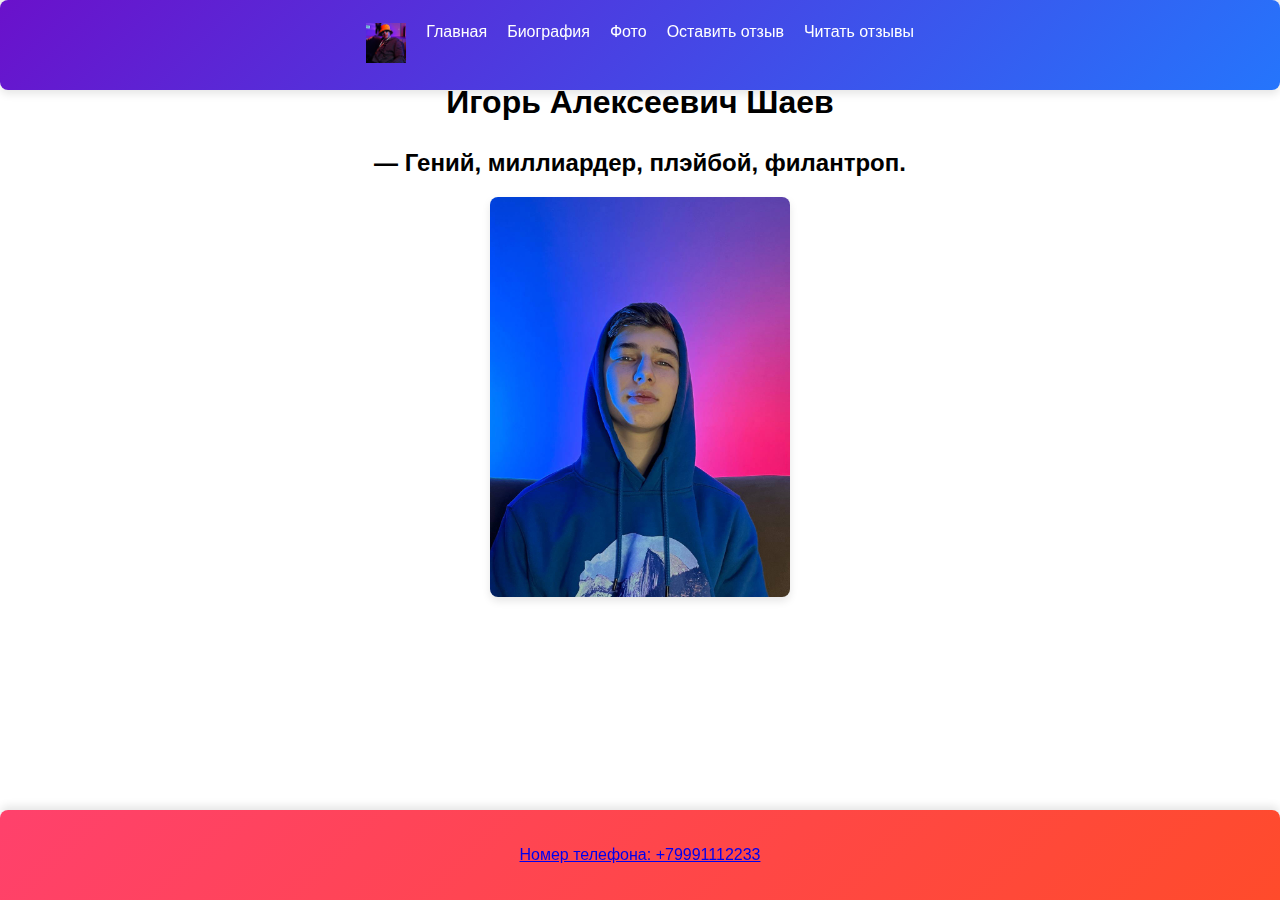
<file: index.html>
<!DOCTYPE html>
<html lang="en">
<head>
    <meta charset="UTF-8">
    <title>Igor Shaev</title>
    <link rel="stylesheet" href="css/main.css">
    <link rel="manifest" href="manifest.json">
    <base href="./">
</head>
<body>
    <div id="header">
        <ul>
            <li><a id="header_logo" href="secret.html"><img src="img/header.jpg" height="40px"></a></li>
            <li><a class="header_text" href="main.html">Главная</a></li>
            <li><a class="header_text" href="biography.html">Биография</a></li>
            <li><a class="header_text" href="photo.php">Фото</a></li>
            <li><a class="header_text" href="feedback_form.html">Оставить отзыв</a></li>
            <li><a class="header_text" href="view.php">Читать отзывы</a></li>
        </ul>
    </div>

    <div id="container">
        <div id="main">
            <div class="main_text">
                <h1>Игорь Алексеевич Шаев</h1>
                <h2><br>— Гений, миллиардер, плэйбой, филантроп.</h2>
            </div>
            <img class="main_img" src="img/first_img.jpg">

        </div>
    </div>
    <div id="footer">
        <a href="tel:+79991112233">Номер телефона: +79991112233</a>
    </div>
    <script>
        if ('serviceWorker' in navigator) {
            navigator.serviceWorker.register('sw.js', { scope: '/' });
        }
    </script>
</body>
</html>
</file>
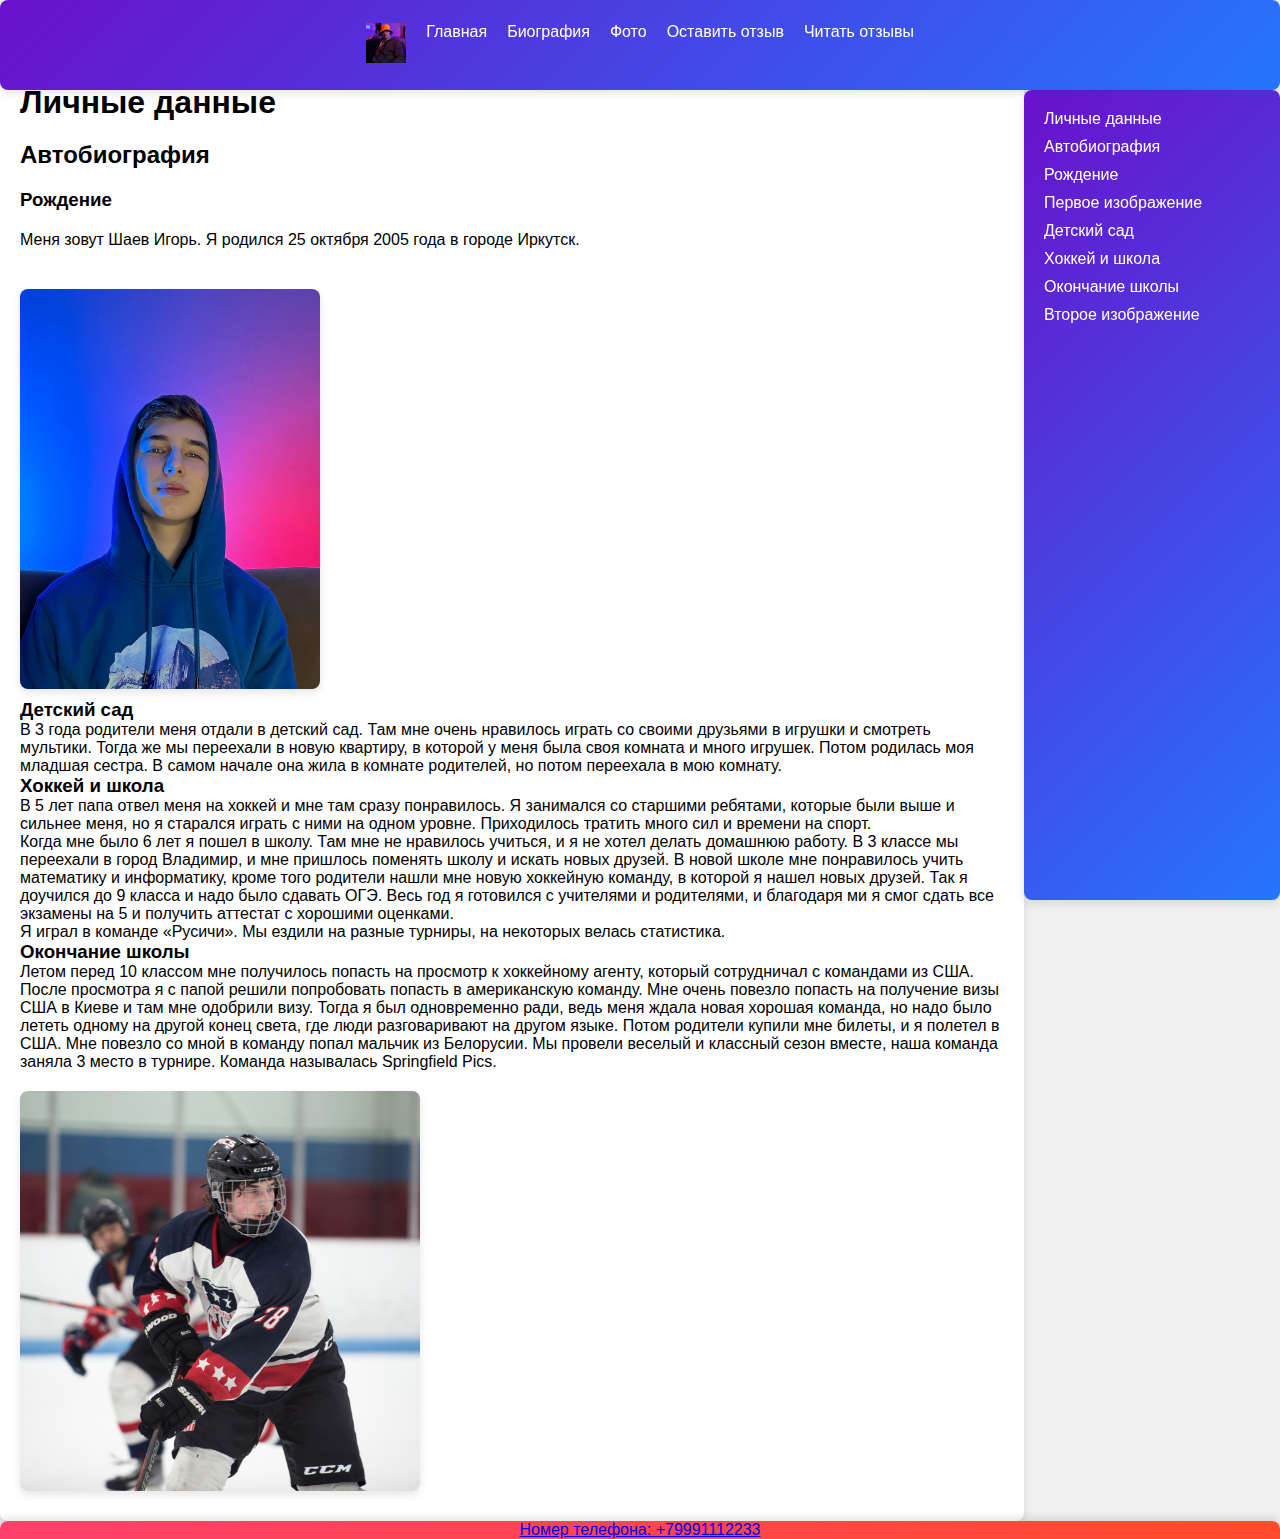
<file: biography.html>
<!DOCTYPE html>
<html lang="en">
<head>
    <meta charset="UTF-8">
    <title>Igor Shaev</title>
    <link rel="stylesheet" href="css/start.css">
</head>
<body>
    <div id="header">
        <ul>
            <li><a id="header_logo" href="secret.html"><img src="img/header.jpg" height="40px"></a></li>
            <li><a class="header_text" href="index.html">Главная</a></li>
            <li><a class="header_text" href="biography.html">Биография</a></li>
            <li><a class="header_text" href="photo.html">Фото</a></li>
            <li><a class="header_text" href="feedback_form.html">Оставить отзыв</a></li>
            <li><a class="header_text" href="view.php">Читать отзывы</a></li>
        </ul>
    </div>

    <div id="container">
        <div id="main">
            <div class="main_text"><h1 class="main_text" id="personal-data">Личные данные</h1>
                <h2 class="main_text" id="autobiography">Автобиография</h2>
                <h3 class="main_text" id="birth">Рождение</h3>
                <p class="main_text">Меня зовут Шаев Игорь. Я родился 25 октября 2005 года в городе Иркутск.</p>
            </div>
            <img id="first-img" class="main_img" src="img/first_img.jpg" alt="First Image">
            <div class="main_text">
                <h3 id="kindergarten">Детский сад</h3>
                <p>В 3 года родители меня отдали в детский сад. Там мне очень нравилось играть со своими друзьями в игрушки и смотреть мультики. Тогда же мы переехали в новую квартиру, в которой у меня была своя комната и много игрушек. Потом родилась моя младшая сестра. В самом начале она жила в комнате родителей, но потом переехала в мою комнату.</p>
                <h3 id="hockey-school">Хоккей и школа</h3>
                <p>В 5 лет папа отвел меня на хоккей и мне там сразу понравилось. Я занимался со старшими ребятами, которые были выше и сильнее меня, но я старался играть с ними на одном уровне. Приходилось тратить много сил и времени на спорт.<br>
                Когда мне было 6 лет я пошел в школу. Там мне не нравилось учиться, и я не хотел делать домашнюю работу. В 3 классе мы переехали в город Владимир, и мне пришлось поменять школу и искать новых друзей. В новой школе мне понравилось учить математику и информатику, кроме того родители нашли мне новую хоккейную команду, в которой я нашел новых друзей. Так я доучился до 9 класса и надо было сдавать ОГЭ. Весь год я готовился с учителями и родителями, и благодаря ми я смог сдать все экзамены на 5 и получить аттестат с хорошими оценками.<br>
                Я играл в команде «Русичи». Мы ездили на разные турниры, на некоторых велась статистика.</p>
                <h3 id="graduation">Окончание школы</h3>
                <p>Летом перед 10 классом мне получилось попасть на просмотр к хоккейному агенту, который сотрудничал с командами из США. После просмотра я с папой решили попробовать попасть в американскую команду. Мне очень повезло попасть на получение визы США в Киеве и там мне одобрили визу. Тогда я был одновременно ради, ведь меня ждала новая хорошая команда, но надо было лететь одному на другой конец света, где люди разговаривают на другом языке. Потом родители купили мне билеты, и я полетел в США. Мне повезло со мной в команду попал мальчик из Белорусии. Мы провели веселый и классный сезон вместе, наша команда заняла 3 место в турнире. Команда называлась Springfield Pics.</p>
            </div>
            <img id="second-img" class="main_img" src="img/2_img.jpg" alt="Second Image">
        </div>
        <div id="aside">
            <ul>
                <li><a href="#personal-data">Личные данные</a></li>
                <li><a href="#autobiography">Автобиография</a></li>
                <li><a href="#birth">Рождение</a></li>
                <li><a href="#first-img">Первое изображение</a></li>
                <li><a href="#kindergarten">Детский сад</a></li>
                <li><a href="#hockey-school">Хоккей и школа</a></li>
                <li><a href="#graduation">Окончание школы</a></li>
                <li><a href="#second-img">Второе изображение</a></li>
            </ul>
        </div>
    </div>
    <div id="footer">
        <a href="tel:+79991112233">Номер телефона: +79991112233</a>
    </div>
</body>
</html>
</file>
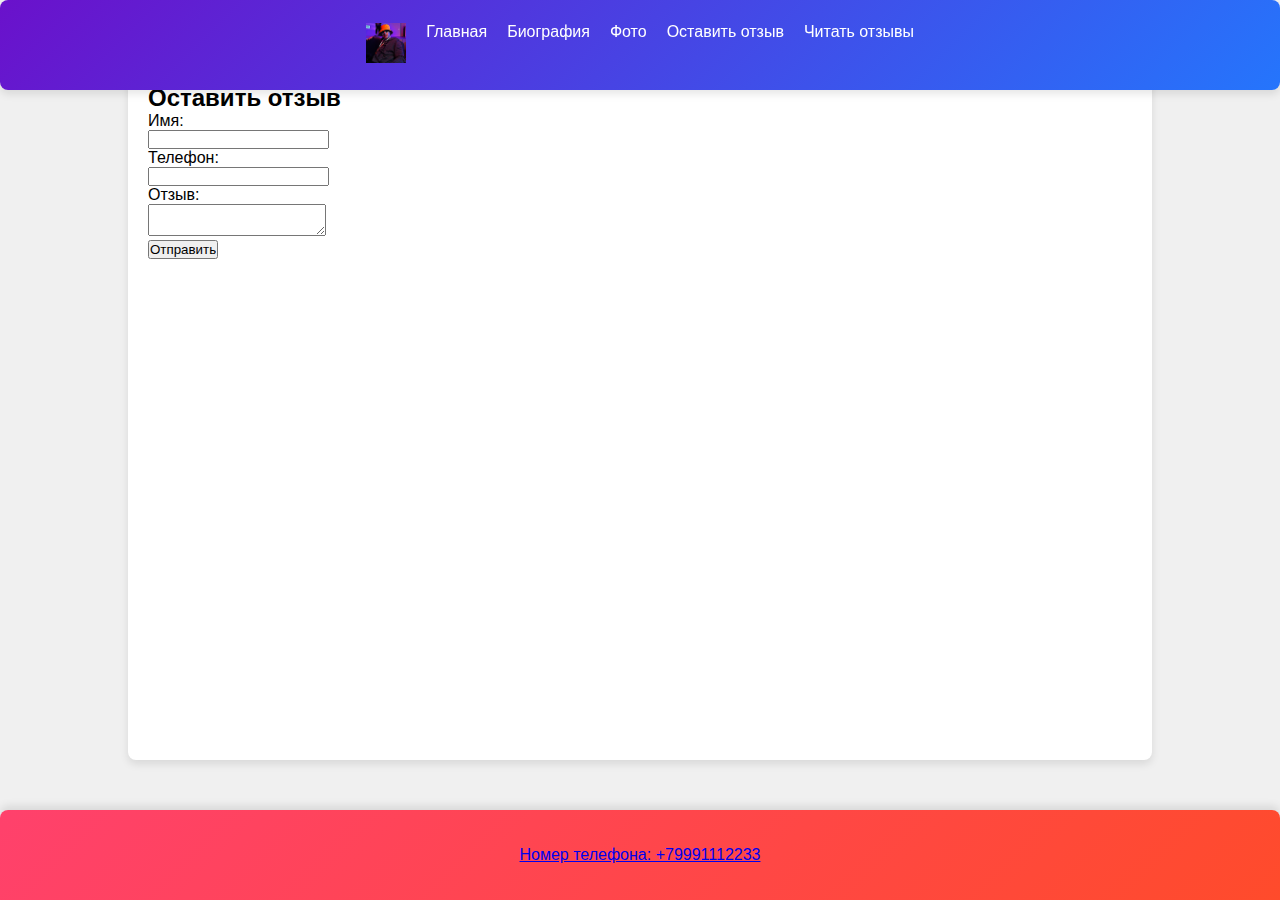
<file: feedback_form.html>
<!DOCTYPE html>
<html lang="en">
<head>
    <meta charset="UTF-8">
    <title>Submit Feedback</title>
    <link rel="stylesheet" href="css/style.css">
</head>
<body>
    <div id="header">
        <ul>
            <li><a id="header_logo" href="secret.html"><img src="img/header.jpg" height="40px"></a></li>
            <li><a class="header_text" href="main.html">Главная</a></li>
            <li><a class="header_text" href="biography.html">Биография</a></li>
            <li><a class="header_text" href="photo.html">Фото</a></li>
            <li><a class="header_text" href="feedback_form.html">Оставить отзыв</a></li>
            <li><a class="header_text" href="view.php">Читать отзывы</a></li>
        </ul>
    </div>

    <div id="container">
        <div id="main">
            <h2>Оставить отзыв</h2>
            <form action="submit_feedback.php" method="post">
                <label for="name">Имя:</label><br>
                <input type="text" id="name" name="name" required><br>
                <label for="phone">Телефон:</label><br>
                <input type="text" id="phone" name="phone" required><br>
                <label for="feedback">Отзыв:</label><br>
                <textarea id="feedback" name="feedback" required></textarea><br>
                <input type="submit" value="Отправить">
            </form>
        </div>
    </div>

    <div id="footer">
        <a href="tel:+79991112233">Номер телефона: +79991112233</a>
    </div>
</body>
</html>
</file>
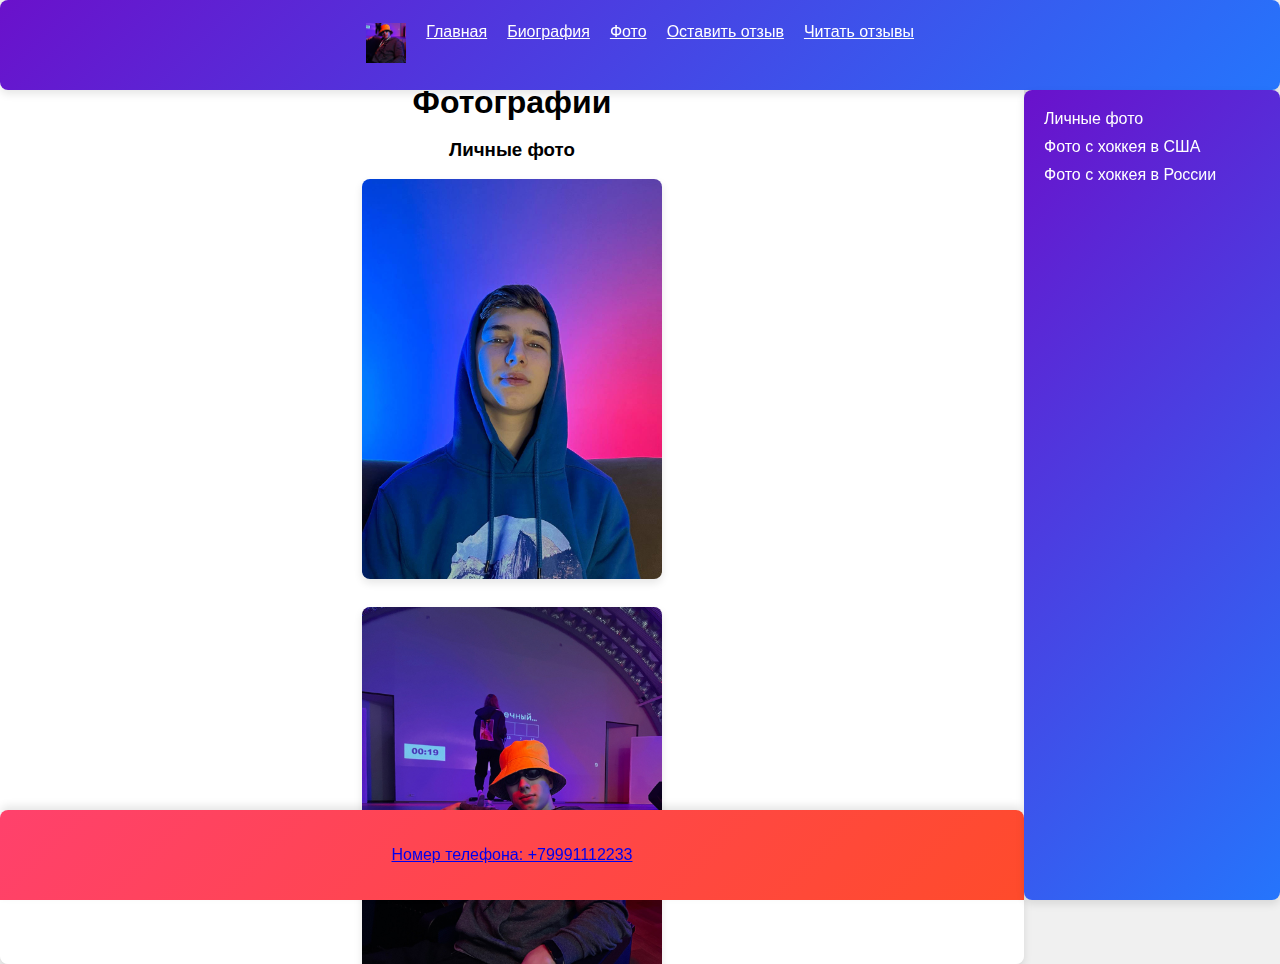
<file: photo.html>
<!DOCTYPE html>
<html lang="en">
<head>
    <meta charset="UTF-8">
    <title>Igor Shaev</title>
    <link rel="stylesheet" href="css/photo.css">
</head>
<body>
    <div id="header">
        <ul>
            <li><a id="header_logo" href="secret.html"><img src="img/header.jpg" height="40px"></a></li>
            <li><a class="header_text" href="index.html">Главная</a></li>
            <li><a class="header_text" href="biography.html">Биография</a></li>
            <li><a class="header_text" href="photo.html">Фото</a></li>
            <li><a class="header_text" href="feedback_form.html">Оставить отзыв</a></li>
            <li><a class="header_text" href="view.php">Читать отзывы</a></li>
        </ul>
    </div>

    <div id="container">
        <div id="main">
            <h1>Фотографии</h1><br>
            <h3 id="img_1">Личные фото</h3><br>
            <img class="img" src="img/first_img.jpg"><br>
            <img class="img" src="img/img9.jpg"><br>
            <h3 id="img_2">Фото с хоккея в США</h3><br>
            <img class="img" src="img/img1.jpg"><br>
            <img class="img" src="img/img2.jpg"><br>
            <img class="img" src="img/img3.jpg"><br>
            <img class="img" src="img/img4.jpg"><br>
            <img class="img" src="img/img5.jpg"><br>
            <img class="img" src="img/img6.jpg"><br>
            <img class="img" src="img/img7.jpg"><br>
            <img class="img" src="img/img8.jpg"><br>
            <h3 id="img_3">Фото с хоккея в России</h3><br>
            <img class="img" src="img/img10.jpg"><br>
            <img class="img" src="img/img11.jpg"><br>
            <img class="img" src="img/img12.jpg"><br>
            <img class="img" src="img/img13.jpg"><br>
            <img class="img" src="img/img14.jpg"><br>
        </div>
        <div id="aside">
            <ul>
                <li><a href="#img_1">Личные фото</a></li>
                <li><a href="#img_2">Фото с хоккея в США</a></li>
                <li><a href="#img_3">Фото с хоккея в России</a></li>
            </ul>
        </div>
    </div>
    <div id="footer">
        <a href="tel:+79991112233">Номер телефона: +79991112233</a>
    </div>
</body>
</html>
</file>
<file: css/main.css>
/* Сброс отступов и границ для всех элементов */
* {
    margin: 0;
    padding: 0;
    box-sizing: border-box;
}

/* Задание 100% высоты и ширины для html и body */
html, body {
    height: 100%;
    width: 100%;
}

html {
  scroll-padding-top: 15%;
}

/* Стили для body */
body {
    display: flex; /* Устанавливает флекс-контейнер */
    flex-direction: column; /* Выстраивает элементы в колонку */
    align-items: center; /* Центрирует элементы по горизонтали */
    width: 100%; /* Устанавливает ширину 100% */
    background: #f0f0f0; /* Цвет фона */
    font-family: Arial, sans-serif; /* Шрифт */
}

/* Стили для контейнера */
#container {
    display: flex; /* Устанавливает флекс-контейнер */
    height: 100%; /* Высота 100% */
    width: 100%; /* Ширина 100% */
    margin-top: 5%; /* Отступ сверху */
}

/* Стили для шапки (header) */
#header {
    background: linear-gradient(135deg, #6a11cb 0%, #2575fc 100%); /* Градиентный фон */
    color: white; /* Цвет текста */
    height: 10%; /* Высота 10% */
    width: 100%; /* Ширина 100% */
    display: flex; /* Устанавливает флекс-контейнер */
    justify-content: center; /* Центрирует содержимое по горизонтали */
    align-items: center; /* Центрирует содержимое по вертикали */
    position: fixed; /* Фиксированное позиционирование */
    top: 0; /* Привязка к верхней части экрана */
    left: 0; /* Привязка к левой части экрана */
    z-index: 1000; /* Уровень слоя */
    border-radius: 8px; /* Скругленные углы */
    box-shadow: 0 4px 8px rgba(0, 0, 0, 0.1); /* Тень */
}

/* Стили для списка в шапке */
#header ul {
    display: flex; /* Устанавливает флекс-контейнер */
    list-style-type: none; /* Убирает маркеры списка */
    padding: 0; /* Сброс отступов */
    margin: 0; /* Сброс полей */
    gap: 20px; /* Промежутки между элементами списка */
}

#header ul a {
    color: white; /* Белый цвет текста */
    text-decoration: none; /* Убирает подчеркивание */
}

/* Стили для основного содержимого (main) */
#main {
    background: white; /* Цвет фона */
    height: 100%; /* Высота 100% */
    width: 100%; /* Ширина 80% */
    display: flex; /* Устанавливает флекс-контейнер */
    flex-direction: column; /* Выстраивает элементы в колонку */
    align-items: center; /* Центрирует элементы по горизонтали */
    overflow-y: auto; /* Добавляет вертикальную прокрутку при необходимости */
    padding: 20px; /* Внутренние отступы */
    box-shadow: 0 4px 8px rgba(0, 0, 0, 0.1); /* Тень */
    border-radius: 8px; /* Скругленные углы */
}

.main_text {
    text-align: center; /* Центрирует текст */
    margin-bottom: 20px; /* Нижний отступ */
}

.main_img {
    max-width: 100%; /* Максимальная ширина */
    max-height: 400px; /* Максимальная высота */
    width: auto; /* Автоматическая ширина */
    height: auto; /* Автоматическая высота */
    margin-bottom: 20px; /* Нижний отступ */
    border-radius: 8px; /* Скругленные углы */
    box-shadow: 0 4px 8px rgba(0, 0, 0, 0.1); /* Тень */
}

/* Стили для подвала (footer) */
#footer {
    background: linear-gradient(135deg, #ff416c 0%, #ff4b2b 100%); /* Градиентный фон */
    color: white; /* Цвет текста */
    height: 10%; /* Высота 10% */
    width: 100%; /* Ширина 80% */
    display: flex; /* Устанавливает флекс-контейнер */
    justify-content: center; /* Центрирует содержимое по горизонтали */
    align-items: center; /* Центрирует содержимое по вертикали */
    box-shadow: 0 -4px 8px rgba(0, 0, 0, 0.1); /* Тень */
    border-top-left-radius: 8px; /* Скругленные углы сверху слева */
    border-top-right-radius: 8px; /* Скругленные углы сверху справа */
    position: fixed; /* Фиксированное позиционирование */
    bottom: 0; /* Привязка к нижней части экрана */
    left: 0; /* Привязка к левой части экрана */
}
</file>
<file: css/start.css>
/* Сброс отступов и границ для всех элементов */
* {
    margin: 0;
    padding: 0;
    box-sizing: border-box;
}

/* Задание 100% высоты и ширины для html и body */
html, body {
    height: 100%;
    width: 100%;
}

html {
    scroll-padding-top: 15%;
}

/* Стили для body */
body {
    display: flex; /* Устанавливает флекс-контейнер */
    flex-direction: column; /* Выстраивает элементы в колонку */
    align-items: center; /* Центрирует элементы по горизонтали */
    width: 100%; /* Устанавливает ширину 100% */
    background: #f0f0f0; /* Цвет фона */
    font-family: Arial, sans-serif; /* Шрифт */
}

/* Стили для контейнера */
#container {
    display: flex; /* Устанавливает флекс-контейнер */
    flex: 1; /* Заполняет оставшееся пространство */
    width: 100%; /* Ширина 100% */
    margin-top: 5%; /* Отступ сверху */
}

/* Стили для шапки (header) */
#header {
    background: linear-gradient(135deg, #6a11cb 0%, #2575fc 100%); /* Градиентный фон */
    color: white; /* Цвет текста */
    height: 10%; /* Высота 10% */
    width: 100%; /* Ширина 100% */
    display: flex; /* Устанавливает флекс-контейнер */
    justify-content: center; /* Центрирует содержимое по горизонтали */
    align-items: center; /* Центрирует содержимое по вертикали */
    position: fixed; /* Фиксированное позиционирование */
    top: 0; /* Привязка к верхней части экрана */
    left: 0; /* Привязка к левой части экрана */
    z-index: 1000; /* Уровень слоя */
    border-radius: 8px; /* Скругленные углы */
    box-shadow: 0 4px 8px rgba(0, 0, 0, 0.1); /* Тень */
}

/* Стили для списка в шапке */
#header ul {
    display: flex; /* Устанавливает флекс-контейнер */
    list-style-type: none; /* Убирает маркеры списка */
    padding: 0; /* Сброс отступов */
    margin: 0; /* Сброс полей */
    gap: 20px; /* Промежутки между элементами списка */
}

#header ul a {
    color: white; /* Белый цвет текста */
    text-decoration: none; /* Убирает подчеркивание */
}

/* Стили для основного содержимого (main) */
#main {
    background: white; /* Цвет фона */
    width: 80%; /* Ширина 80% */
    display: flex; /* Устанавливает флекс-контейнер */
    flex-direction: column; /* Выстраивает элементы в колонку */
    align-items: flex-start; /* Выравнивание элементов по левому краю */
    padding: 20px; /* Внутренние отступы */
    box-shadow: 0 4px 8px rgba(0, 0, 0, 0.1); /* Тень */
    border-radius: 8px; /* Скругленные углы */
    overflow-y: auto; /* Добавляет вертикальную прокрутку при необходимости */
}

.main_text {
    text-align: left; /* Выравнивание текста по левому краю */
    margin-bottom: 20px; /* Нижний отступ */
}

.main_img {
    max-height: 400px; /* Максимальная высота */
    width: auto; /* Автоматическая ширина */
    height: auto; /* Автоматическая высота */
    margin-bottom: 10px; /* Нижний отступ */
    border-radius: 8px; /* Скругленные углы */
    align-items: center;
    box-shadow: 0 4px 8px rgba(0, 0, 0, 0.1); /* Тень */
}

#aside {
    background: linear-gradient(135deg, #6a11cb 0%, #2575fc 100%); /* Градиентный фон */
    color: white; /* Цвет текста */
    height: calc(100% - 10%); /* Высота за вычетом высоты шапки */
    width: 20%; /* Ширина 20% */
    position: fixed; /* Фиксированное позиционирование */
    top: 10%; /* Привязка к нижней границе шапки */
    left: 80%; /* Привязка к правому краю основного содержимого */
    z-index: 1000; /* Уровень слоя */
    padding: 20px; /* Внутренние отступы */
    box-shadow: 0 4px 8px rgba(0, 0, 0, 0.1); /* Тень */
    border-radius: 8px; /* Скругленные углы */
}

/* Стили для подвала (footer) */
#footer {
    background: linear-gradient(135deg, #ff416c 0%, #ff4b2b 100%); /* Градиентный фон */
    color: white; /* Цвет текста */
    height: 10%; /* Высота 10% */
    width: 100%; /* Ширина 100% */
    display: flex; /* Устанавливает флекс-контейнер */
    justify-content: center; /* Центрирует содержимое по горизонтали */
    align-items: center; /* Центрирует содержимое по вертикали */
    box-shadow: 0 -4px 8px rgba(0, 0, 0, 0.1); /* Тень */
    border-top-left-radius: 8px; /* Скругленные углы сверху слева */
    border-top-right-radius: 8px; /* Скругленные углы сверху справа */
    bottom: 0; /* Привязка к нижней части экрана */
    left: 0; /* Привязка к левой части экрана */
}

/* Стили для изображений */
.img {
    max-height: 400px; /* Максимальная высота */
    max-width: 100%; /* Максимальная ширина */
    width: auto; /* Автоматическая ширина */
    height: auto; /* Автоматическая высота */
    margin-bottom: 10px; /* Нижний отступ */
    border-radius: 8px; /* Скругленные углы */
    box-shadow: 0 4px 8px rgba(0, 0, 0, 0.1); /* Тень */
}

/* Стили для списка в боковой панели */
#aside ul {
    list-style-type: none; /* Убирает маркеры списка */
    padding: 0; /* Сброс отступов */
    margin: 0; /* Сброс полей */
}

/* Стили для элементов списка в боковой панели */
#aside ul li {
    margin-bottom: 10px; /* Нижний отступ */
}

/* Стили для ссылок в боковой панели */
#aside ul li a {
    color: white; /* Цвет текста */
    text-decoration: none; /* Убирает подчеркивание */
    font-size: 16px; /* Размер шрифта */
}
</file>
<file: css/style.css>
/* Сброс отступов и границ для всех элементов */
* {
    margin: 0;
    padding: 0;
    box-sizing: border-box;
}

/* Задание 100% высоты и ширины для html и body */
html, body {
    height: 100%;
    width: 100%;
}

html {
    scroll-padding-top: 15%;
}

/* Стили для body */
body {
    display: flex; /* Устанавливает флекс-контейнер */
    flex-direction: column; /* Выстраивает элементы в колонку */
    align-items: center; /* Центрирует элементы по горизонтали */
    width: 100%; /* Устанавливает ширину 100% */
    background: #f0f0f0; /* Цвет фона */
    font-family: Arial, sans-serif; /* Шрифт */
}

/* Стили для контейнера */
#container {
    display: flex; /* Устанавливает флекс-контейнер */
    flex: 1; /* Заполняет оставшееся пространство */
    width: 80%; /* Ширина 80% */
    margin-top: 5%; /* Отступ сверху */
}

/* Стили для шапки (header) */
#header {
    background: linear-gradient(135deg, #6a11cb 0%, #2575fc 100%); /* Градиентный фон */
    color: white; /* Цвет текста */
    height: 10%; /* Высота 10% */
    width: 100%; /* Ширина 100% */
    display: flex; /* Устанавливает флекс-контейнер */
    justify-content: center; /* Центрирует содержимое по горизонтали */
    align-items: center; /* Центрирует содержимое по вертикали */
    position: fixed; /* Фиксированное позиционирование */
    top: 0; /* Привязка к верхней части экрана */
    left: 0; /* Привязка к левой части экрана */
    z-index: 1000; /* Уровень слоя */
    border-radius: 8px; /* Скругленные углы */
    box-shadow: 0 4px 8px rgba(0, 0, 0, 0.1); /* Тень */
}

    /* Стили для списка в шапке */
    #header ul {
        display: flex; /* Устанавливает флекс-контейнер */
        list-style-type: none; /* Убирает маркеры списка */
        padding: 0; /* Сброс отступов */
        margin: 0; /* Сброс полей */
        gap: 20px; /* Промежутки между элементами списка */
    }

        #header ul a {
            color: white; /* Белый цвет текста */
            text-decoration: none; /* Убирает подчеркивание */
        }

/* Стили для основного содержимого (main) */
#main {
    background: white; /* Цвет фона */
    width: 100%; /* Ширина 100% */
    display: flex; /* Устанавливает флекс-контейнер */
    flex-direction: column; /* Выстраивает элементы в колонку */
    align-items: flex-start; /* Выравнивание элементов по левому краю */
    padding: 20px; /* Внутренние отступы */
    box-shadow: 0 4px 8px rgba(0, 0, 0, 0.1); /* Тень */
    border-radius: 8px; /* Скругленные углы */
    overflow-y: auto; /* Добавляет вертикальную прокрутку при необходимости */
    margin-bottom: 50px; /* Отступ снизу */
}

.main_text {
    text-align: left; /* Выравнивание текста по левому краю */
    margin-bottom: 20px; /* Нижний отступ */
}

.main_img {
    max-height: 400px; /* Максимальная высота */
    width: auto; /* Автоматическая ширина */
    height: auto; /* Автоматическая высота */
    margin-bottom: 10px; /* Нижний отступ */
    border-radius: 8px; /* Скругленные углы */
    align-items: center;
    box-shadow: 0 4px 8px rgba(0, 0, 0, 0.1); /* Тень */
}

#aside {
    background: linear-gradient(135deg, #6a11cb 0%, #2575fc 100%); /* Градиентный фон */
    color: white; /* Цвет текста */
    height: calc(100% - 10%); /* Высота за вычетом высоты шапки */
    width: 20%; /* Ширина 20% */
    position: fixed; /* Фиксированное позиционирование */
    top: 10%; /* Привязка к нижней границе шапки */
    left: 80%; /* Привязка к правому краю основного содержимого */
    z-index: 1000; /* Уровень слоя */
    padding: 20px; /* Внутренние отступы */
    box-shadow: 0 4px 8px rgba(0, 0, 0, 0.1); /* Тень */
    border-radius: 8px; /* Скругленные углы */
}

/* Стили для подвала (footer) */
#footer {
    background: linear-gradient(135deg, #ff416c 0%, #ff4b2b 100%); /* Градиентный фон */
    color: white; /* Цвет текста */
    height: 10%; /* Высота 10% */
    width: 100%; /* Ширина 100% */
    display: flex; /* Устанавливает флекс-контейнер */
    justify-content: center; /* Центрирует содержимое по горизонтали */
    align-items: center; /* Центрирует содержимое по вертикали */
    box-shadow: 0 -4px 8px rgba(0, 0, 0, 0.1); /* Тень */
    border-top-left-radius: 8px; /* Скругленные углы сверху слева */
    border-top-right-radius: 8px; /* Скругленные углы сверху справа */
    bottom: 0; /* Привязка к нижней части экрана */
    left: 0; /* Привязка к левой части экрана */
}

/* Стили для изображений */
.img {
    max-height: 400px; /* Максимальная высота */
    max-width: 100%; /* Максимальная ширина */
    width: auto; /* Автоматическая ширина */
    height: auto; /* Автоматическая высота */
    margin-bottom: 10px; /* Нижний отступ */
    border-radius: 8px; /* Скругленные углы */
    box-shadow: 0 4px 8px rgba(0, 0, 0, 0.1); /* Тень */
}

/* Стили для списка в боковой панели */
#aside ul {
    list-style-type: none; /* Убирает маркеры списка */
    padding: 0; /* Сброс отступов */
    margin: 0; /* Сброс полей */
}

    /* Стили для элементов списка в боковой панели */
    #aside ul li {
        margin-bottom: 10px; /* Нижний отступ */
    }

        /* Стили для ссылок в боковой панели */
        #aside ul li a {
            color: white; /* Цвет текста */
            text-decoration: none; /* Убирает подчеркивание */
            font-size: 16px; /* Размер шрифта */
        }

/* Стили для отображения отзывов */
#feedback-list ul {
    list-style-type: none; /* Убирает маркеры списка */
    padding: 0; /* Сброс отступов */
    margin: 0; /* Сброс полей */
}

#feedback-list li {
    background: #f9f9f9; /* Фон */
    border: 1px solid #ddd; /* Граница */
    padding: 15px; /* Внутренние отступы */
    margin-bottom: 10px; /* Нижний отступ */
    border-radius: 8px; /* Скругленные углы */
    box-shadow: 0 2px 4px rgba(0, 0, 0, 0.1); /* Тень */
}

    #feedback-list li strong {
        color: #333; /* Цвет текста */
        display: block; /* Блочный элемент */
        margin-bottom: 5px; /* Нижний отступ */
    }
</file>
<file: css/photo.css>
/* Сброс отступов и границ для всех элементов */
* {
    margin: 0;
    padding: 0;
    box-sizing: border-box;
}

/* Задание 100% высоты и ширины для html и body */
html, body {
    height: 100%;
    width: 100%;
}

html {
  scroll-padding-top: 15%;
}

/* Стили для body */
body {
    display: flex; /* Устанавливает флекс-контейнер */
    flex-direction: column; /* Выстраивает элементы в колонку */
    align-items: center; /* Центрирует элементы по горизонтали */
    width: 100%; /* Устанавливает ширину 100% */
    background: #f0f0f0; /* Цвет фона */
    font-family: Arial, sans-serif; /* Шрифт */
}

/* Стили для контейнера */
#container {
    display: flex; /* Устанавливает флекс-контейнер */
    height: 100%; /* Высота 100% */
    width: 100%; /* Ширина 100% */
    margin-top: 5%; /* Отступ сверху */
}

/* Стили для шапки (header) */
#header {
    background: linear-gradient(135deg, #6a11cb 0%, #2575fc 100%); /* Градиентный фон */
    color: white; /* Цвет текста */
    height: 10%; /* Высота 10% */
    width: 100%; /* Ширина 100% */
    display: flex; /* Устанавливает флекс-контейнер */
    justify-content: center; /* Центрирует содержимое по горизонтали */
    align-items: center; /* Центрирует содержимое по вертикали */
    position: fixed; /* Фиксированное позиционирование */
    top: 0; /* Привязка к верхней части экрана */
    left: 0; /* Привязка к левой части экрана */
    z-index: 1000; /* Уровень слоя */
    border-radius: 8px; /* Скругленные углы */
    box-shadow: 0 4px 8px rgba(0, 0, 0, 0.1); /* Тень */
}

/* Стили для списка в шапке */
#header ul {
    display: flex; /* Устанавливает флекс-контейнер */
    list-style-type: none; /* Убирает маркеры списка */
    padding: 0; /* Сброс отступов */
    margin: 0; /* Сброс полей */
    gap: 20px; /* Промежутки между элементами списка */
}
#header ul a {color:white}

/* Стили для основного содержимого (main) */
#main {
    background: white; /* Цвет фона */
    height: 100%; /* Высота 100% */
    width: 80%; /* Ширина 80% */
    display: flex; /* Устанавливает флекс-контейнер */
    flex-direction: column; /* Выстраивает элементы в колонку */
    align-items: center; /* Центрирует элементы по горизонтали */
    overflow-y: auto; /* Добавляет вертикальную прокрутку при необходимости */
    padding: 20px; /* Внутренние отступы */
    box-shadow: 0 4px 8px rgba(0, 0, 0, 0.1); /* Тень */
    border-radius: 8px; /* Скругленные углы */
}

/* Стили для боковой панели (aside) */
#aside {
    background: linear-gradient(135deg, #6a11cb 0%, #2575fc 100%); /* Градиентный фон */
    color: white; /* Цвет текста */
    height: calc(100% - 10%); /* Высота за вычетом высоты шапки */
    width: 20%; /* Ширина 20% */
    position: fixed; /* Фиксированное позиционирование */
    top: 10%; /* Привязка к нижней границе шапки */
    left: 80%; /* Привязка к правому краю основного содержимого */
    z-index: 1000; /* Уровень слоя */
    padding: 20px; /* Внутренние отступы */
    box-shadow: 0 4px 8px rgba(0, 0, 0, 0.1); /* Тень */
    border-radius: 8px; /* Скругленные углы */
}

/* Стили для подвала (footer) */
#footer {
    background: linear-gradient(135deg, #ff416c 0%, #ff4b2b 100%); /* Градиентный фон */
    color: white; /* Цвет текста */
    height: 10%; /* Высота 10% */
    width: 80%; /* Ширина 80% */
    display: flex; /* Устанавливает флекс-контейнер */
    justify-content: center; /* Центрирует содержимое по горизонтали */
    align-items: center; /* Центрирует содержимое по вертикали */
    box-shadow: 0 -4px 8px rgba(0, 0, 0, 0.1); /* Тень */
    border-top-left-radius: 8px; /* Скругленные углы сверху слева */
    border-top-right-radius: 8px; /* Скругленные углы сверху справа */
    position: fixed; /* Фиксированное позиционирование */
    bottom: 0; /* Привязка к нижней части экрана */
    left: 0; /* Привязка к левой части экрана */
}

/* Стили для изображений */
.img {
    max-height: 400px; /* Максимальная высота */
    max-width: 100%; /* Максимальная ширина */
    width: auto; /* Автоматическая ширина */
    height: auto; /* Автоматическая высота */
    margin-bottom: 10px; /* Нижний отступ */
    border-radius: 8px; /* Скругленные углы */
    box-shadow: 0 4px 8px rgba(0, 0, 0, 0.1); /* Тень */
}

/* Стили для списка в боковой панели */
#aside ul {
    list-style-type: none; /* Убирает маркеры списка */
    padding: 0; /* Сброс отступов */
    margin: 0; /* Сброс полей */
}

/* Стили для элементов списка в боковой панели */
#aside ul li {
    margin-bottom: 10px; /* Нижний отступ */
}

/* Стили для ссылок в боковой панели */
#aside ul li a {
    color: white; /* Цвет текста */
    text-decoration: none; /* Убирает подчеркивание */
    font-size: 16px; /* Размер шрифта */
}
</file>
